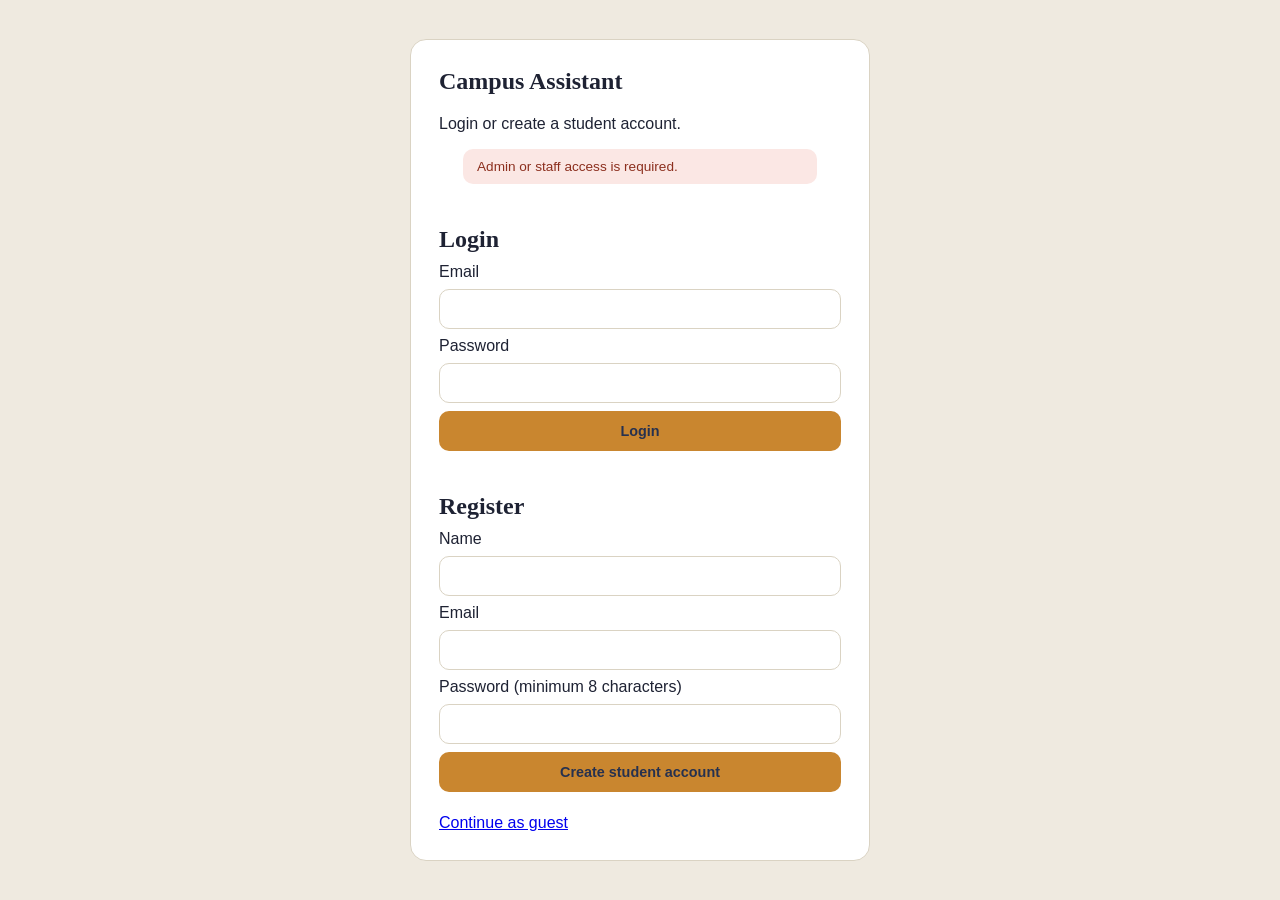
<file: frontend/admin.html>
<!DOCTYPE html>
<html lang="en">
<head>
  <meta charset="UTF-8" />
  <meta name="viewport" content="width=device-width, initial-scale=1.0" />
  <title>Admin Dashboard — SIH25104</title>
  <link rel="stylesheet" href="style.css" />
</head>
<body>
  <main class="admin-shell">
    <header class="admin-header">
      <div><h1>Campus Assistant Admin</h1><p id="admin-user-label"></p></div>
      <div><a href="index.html">Chat</a><button id="logout-btn" type="button">Logout</button></div>
    </header>
    <div id="admin-error" class="error-banner hidden"></div>
    <nav class="admin-tabs" aria-label="Admin sections">
      <button data-tab="overview">Overview</button>
      <button data-tab="notices">Notices</button>
      <button data-tab="feedback">Feedback</button>
      <button data-tab="users">Users</button>
      <button data-tab="documents">Documents</button>
    </nav>
    <section id="tab-overview" class="admin-tab-panel"></section>
    <section id="tab-notices" class="admin-tab-panel hidden">
      <h2>Notices</h2>
      <form id="notice-form" class="admin-form">
        <input id="notice-id" type="hidden" />
        <label>Title <input id="notice-title" maxlength="200" required /></label>
        <label>Content <textarea id="notice-content" maxlength="10000" required></textarea></label>
        <label><input id="notice-active" type="checkbox" checked /> Active</label>
        <button type="submit">Save notice</button><button id="notice-cancel" type="button" class="hidden">Cancel edit</button>
      </form>
      <div id="notices-table"></div>
    </section>
    <section id="tab-feedback" class="admin-tab-panel hidden">
      <h2>Feedback</h2>
      <label>Filter <select id="feedback-filter"><option value="">All</option><option value="positive">Positive</option><option value="negative">Negative</option></select></label>
      <div id="feedback-table"></div><div id="feedback-pagination"></div>
    </section>
    <section id="tab-users" class="admin-tab-panel hidden">
      <h2>Users</h2><div id="users-table"></div>
    </section>
    <section id="tab-documents" class="admin-tab-panel hidden">
      <h2>Documents</h2>
      <p id="document-permission-note"></p>
      <form id="document-upload-form" class="admin-form">
        <label>Upload PDF, DOCX, or TXT
          <input id="document-file" type="file" accept=".pdf,.docx,.txt" required />
        </label>
        <button type="submit" id="document-upload-button">Upload document</button>
      </form>
      <div id="document-upload-status"></div>
      <div id="documents-table"></div>
    </section>
  </main>
  <script src="api.js"></script>
  <script src="admin.js"></script>
</body>
</html>
</file>
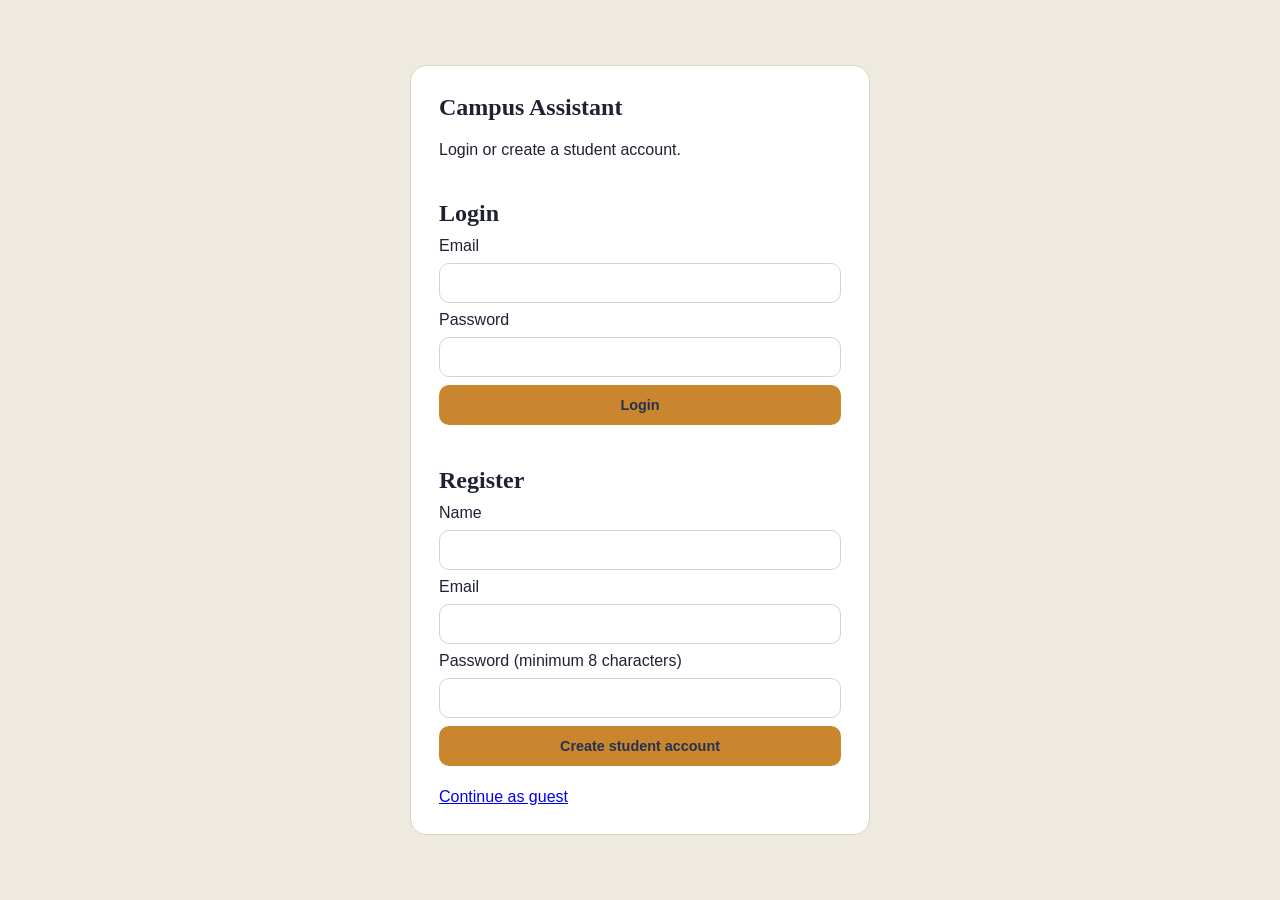
<file: frontend/login.html>
<!DOCTYPE html>
<html lang="en">
<head>
  <meta charset="UTF-8" />
  <meta name="viewport" content="width=device-width, initial-scale=1.0" />
  <title>Login — SIH25104</title>
  <link rel="stylesheet" href="style.css" />
</head>
<body>
  <main class="auth-page">
    <section class="auth-card">
      <h1>Campus Assistant</h1>
      <p>Login or create a student account.</p>

      <div id="auth-message" class="error-banner hidden"></div>

      <form id="login-form" class="auth-form">
        <h2>Login</h2>
        <label for="login-email">Email</label>
        <input id="login-email" name="email" type="email" autocomplete="email" required />
        <label for="login-password">Password</label>
        <input id="login-password" name="password" type="password" autocomplete="current-password" required />
        <button type="submit" class="send-btn">Login</button>
      </form>

      <form id="register-form" class="auth-form">
        <h2>Register</h2>
        <label for="register-name">Name</label>
        <input id="register-name" name="name" type="text" autocomplete="name" required />
        <label for="register-email">Email</label>
        <input id="register-email" name="email" type="email" autocomplete="email" required />
        <label for="register-password">Password (minimum 8 characters)</label>
        <input id="register-password" name="password" type="password" minlength="8" autocomplete="new-password" required />
        <button type="submit" class="send-btn">Create student account</button>
      </form>

      <a href="index.html">Continue as guest</a>
    </section>
  </main>
  <script src="api.js"></script>
  <script src="auth.js"></script>
</body>
</html>
</file>
<file: frontend/style.css>
/* ==========================================================
   Design tokens
   Palette: deep indigo (institutional/academic) + warm amber
   accent, on a soft parchment background — evokes a campus
   notice-board without leaning on generic SaaS blue/purple.
   ========================================================== */
:root {
  --color-bg: #EFEAE0;
  --color-surface: #FFFFFF;
  --color-ink: #1E2233;
  --color-ink-soft: #565B6E;
  --color-primary: #26314F;
  --color-primary-light: #3B4A73;
  --color-accent: #C9862F;
  --color-accent-soft: #F3E3C8;
  --color-border: #DAD3C3;
  --color-error-bg: #FBE7E4;
  --color-error-text: #8C2F1E;
  --color-success: #3E6B52;

  --font-heading: "Iowan Old Style", "Palatino Linotype", "Georgia", serif;
  --font-body: "Noto Sans Devanagari", "Noto Sans Greek", -apple-system, BlinkMacSystemFont, "Segoe UI", Roboto, sans-serif;

  --radius-md: 10px;
  --radius-lg: 16px;
}

* {
  box-sizing: border-box;
}

html, body {
  height: 100%;
  margin: 0;
}

body {
  font-family: var(--font-body);
  background: var(--color-bg);
  color: var(--color-ink);
}

/* ==========================================================
   App shell
   ========================================================== */
.app {
  max-width: 720px;
  margin: 0 auto;
  height: 100vh;
  display: flex;
  flex-direction: column;
  background: var(--color-surface);
  border-left: 1px solid var(--color-border);
  border-right: 1px solid var(--color-border);
}

.app-header {
  display: flex;
  align-items: flex-start;
  justify-content: space-between;
  gap: 16px;
  padding: 22px 24px 18px;
  border-bottom: 1px solid var(--color-border);
  background: var(--color-primary);
  color: white;
}

.header-text h1 {
  font-family: var(--font-heading);
  font-size: 1.5rem;
  font-weight: 600;
  margin: 0 0 4px;
  letter-spacing: 0.01em;
}

.header-text p {
  margin: 0;
  font-size: 0.85rem;
  color: #C7CCDB;
  max-width: 50ch;
}

.clear-btn {
  flex-shrink: 0;
  background: transparent;
  border: 1px solid rgba(255, 255, 255, 0.35);
  color: white;
  padding: 8px 14px;
  border-radius: var(--radius-md);
  font-size: 0.8rem;
  cursor: pointer;
  transition: background 0.15s ease;
}

.clear-btn:hover {
  background: rgba(255, 255, 255, 0.12);
}

/* ==========================================================
   Chat area
   ========================================================== */
.chat-area {
  flex: 1;
  overflow-y: auto;
  padding: 20px 24px;
  display: flex;
  flex-direction: column;
  gap: 16px;
}

.empty-state {
  margin: auto;
  text-align: center;
  color: var(--color-ink-soft);
}

.empty-state p {
  margin: 4px 0;
}

.empty-sub {
  font-size: 0.85rem;
  font-style: italic;
}

.message {
  display: flex;
  max-width: 82%;
  min-width: 0;
}

.user-message {
  align-self: flex-end;
}

.bot-message {
  align-self: flex-start;
}

.bubble {
  min-width: 0;
  padding: 12px 16px;
  border-radius: var(--radius-lg);
  line-height: 1.5;
  font-size: 0.95rem;
  overflow-wrap: anywhere;
  word-break: break-word;
}

.user-message .bubble {
  background: var(--color-primary);
  color: white;
  border-bottom-right-radius: 4px;
}

.bot-message .bubble {
  background: var(--color-accent-soft);
  color: var(--color-ink);
  border: 1px solid var(--color-border);
  border-bottom-left-radius: 4px;
}

.answer-text {
  margin: 0;
  white-space: pre-wrap;
  overflow-wrap: anywhere;
}

/* Meta row: language + confidence */
.meta-row {
  display: flex;
  gap: 8px;
  margin-top: 10px;
  flex-wrap: wrap;
}

.language-tag,
.confidence-tag {
  font-size: 0.72rem;
  padding: 3px 9px;
  border-radius: 999px;
  background: white;
  border: 1px solid var(--color-border);
  color: var(--color-ink-soft);
}

.confidence-normal {
  border-color: var(--color-success);
  color: var(--color-success);
}

.confidence-caution {
  border-color: var(--color-accent);
  color: #8A5A16;
}

.confidence-low {
  border-color: var(--color-ink-soft);
  color: var(--color-ink-soft);
}

.confidence-note {
  margin: 7px 0 0;
  color: var(--color-ink-soft);
  font-size: 0.76rem;
  line-height: 1.35;
}

/* Sources box */
.sources-box {
  margin-top: 10px;
  padding-top: 10px;
  border-top: 1px dashed var(--color-border);
}

.sources-box:empty,
.sources-box.hidden {
  display: none;
}

.sources-title {
  margin: 0 0 4px;
  font-size: 0.72rem;
  color: var(--color-ink-soft);
}

.sources-list {
  margin: 0;
  padding-left: 18px;
  font-size: 0.82rem;
}

.sources-list li {
  margin-bottom: 2px;
  overflow-wrap: anywhere;
}

.sources-empty {
  margin: 0;
  color: var(--color-ink-soft);
  font-size: 0.82rem;
  font-style: italic;
}

/* Feedback row */
.feedback-row {
  margin-top: 10px;
  display: flex;
  align-items: center;
  gap: 8px;
}

.feedback-label {
  font-size: 0.75rem;
  color: var(--color-ink-soft);
}

.feedback-btn {
  border: 1px solid var(--color-border);
  background: white;
  border-radius: var(--radius-md);
  padding: 3px 8px;
  cursor: pointer;
  font-size: 0.85rem;
  transition: transform 0.1s ease, background 0.15s ease;
}

.feedback-btn:hover {
  background: var(--color-bg);
}

.feedback-btn.selected {
  background: var(--color-accent);
  border-color: var(--color-accent);
}

.feedback-btn:disabled {
  opacity: 0.55;
  cursor: wait;
}

.feedback-status,
.feedback-error {
  font-size: 0.72rem;
}

.feedback-status {
  color: var(--color-success);
}

.feedback-error {
  color: var(--color-error-text);
}

/* Loading dots */
.loading-bubble {
  display: flex;
  gap: 5px;
  align-items: center;
  background: var(--color-accent-soft);
  border: 1px solid var(--color-border);
}

.dot {
  width: 6px;
  height: 6px;
  border-radius: 50%;
  background: var(--color-ink-soft);
  animation: bounce 1.2s infinite ease-in-out;
}

.dot:nth-child(2) { animation-delay: 0.15s; }
.dot:nth-child(3) { animation-delay: 0.3s; }

@keyframes bounce {
  0%, 80%, 100% { opacity: 0.3; transform: translateY(0); }
  40% { opacity: 1; transform: translateY(-3px); }
}

@media (prefers-reduced-motion: reduce) {
  .dot { animation: none; }
}

/* ==========================================================
   Error banner
   ========================================================== */
.error-banner {
  margin: 0 24px;
  padding: 10px 14px;
  background: var(--color-error-bg);
  color: var(--color-error-text);
  border-radius: var(--radius-md);
  font-size: 0.85rem;
  display: flex;
  align-items: center;
  justify-content: space-between;
}

.error-banner.hidden {
  display: none;
}

.error-dismiss {
  background: none;
  border: none;
  color: var(--color-error-text);
  font-size: 1.1rem;
  cursor: pointer;
  line-height: 1;
}

/* ==========================================================
   Input area
   ========================================================== */
.input-area {
  display: flex;
  gap: 10px;
  padding: 16px 24px 20px;
  border-top: 1px solid var(--color-border);
  background: var(--color-surface);
}

#message-input {
  flex: 1;
  resize: none;
  padding: 11px 14px;
  border-radius: var(--radius-md);
  border: 1px solid var(--color-border);
  font-family: var(--font-body);
  font-size: 0.95rem;
  max-height: 120px;
}

#message-input:focus {
  outline: 2px solid var(--color-primary-light);
  outline-offset: 1px;
}

.send-btn {
  background: var(--color-accent);
  color: var(--color-primary);
  font-weight: 600;
  border: none;
  padding: 0 22px;
  border-radius: var(--radius-md);
  cursor: pointer;
  font-size: 0.9rem;
  transition: filter 0.15s ease;
}

.send-btn:hover:not(:disabled) {
  filter: brightness(0.95);
}

.send-btn:disabled {
  opacity: 0.5;
  cursor: not-allowed;
}

/* ==========================================================
   Responsive
   ========================================================== */
@media (max-width: 600px) {
  .app {
    border-left: none;
    border-right: none;
  }
  .message {
    max-width: 92%;
  }
}

/* ==========================================================
   Phase 8 auth and conversation list
   ========================================================== */
.header-actions {
  display: flex;
  align-items: center;
  gap: 10px;
}

#auth-status button,
#auth-status a {
  color: var(--color-accent);
  background: transparent;
  border: 1px solid var(--color-accent);
  border-radius: var(--radius-md);
  padding: 7px 10px;
  font-size: 0.8rem;
  text-decoration: none;
  cursor: pointer;
}

.conversations-sidebar {
  padding: 12px 24px;
  border-bottom: 1px solid var(--color-border);
  background: #f7f8fb;
}

.notices-panel {
  padding: 12px 24px;
  border-bottom: 1px solid var(--color-border);
  background: #fffaf1;
}

.panel-heading {
  display: flex;
  align-items: center;
  justify-content: space-between;
  gap: 10px;
}

.panel-heading h2 {
  margin: 0 0 8px;
  font-size: 0.9rem;
}

.placeholder-tab {
  color: var(--color-ink-soft);
  font-size: 0.72rem;
  opacity: 0.7;
}

.public-notice {
  padding: 8px 10px;
  margin: 5px 0;
  border: 1px solid var(--color-border);
  border-radius: var(--radius-md);
  background: var(--color-surface);
}

.public-notice h3,
.public-notice p {
  margin: 0;
}

.public-notice h3 {
  font-size: 0.84rem;
}

.public-notice p {
  margin-top: 3px;
  font-size: 0.8rem;
  white-space: pre-wrap;
}

.conversations-sidebar h2 {
  margin: 0 0 8px;
  font-size: 0.9rem;
}

.conversation-item {
  display: block;
  width: 100%;
  margin: 4px 0;
  padding: 8px 10px;
  border: 1px solid var(--color-border);
  border-radius: var(--radius-md);
  background: var(--color-surface);
  text-align: left;
  cursor: pointer;
}

.conversation-item:hover {
  background: #eef1f8;
}

.conversation-preview {
  display: block;
  overflow: hidden;
  text-overflow: ellipsis;
  white-space: nowrap;
  font-size: 0.85rem;
}

.conversation-date {
  display: block;
  margin-top: 3px;
  color: #697386;
  font-size: 0.7rem;
}

.hidden {
  display: none !important;
}

@media (max-width: 600px) {
  .app-header {
    align-items: flex-start;
  }

  .header-actions {
    flex-direction: column;
    align-items: flex-end;
  }
}

.auth-page {
  min-height: 100vh;
  display: grid;
  place-items: center;
  padding: 20px;
}

.auth-card {
  width: min(100%, 460px);
  padding: 28px;
  background: var(--color-surface);
  border: 1px solid var(--color-border);
  border-radius: var(--radius-lg);
}

.auth-card h1,
.auth-card h2 {
  font-family: var(--font-heading);
}

.auth-card h1 {
  margin-top: 0;
}

.auth-form {
  display: grid;
  gap: 8px;
  margin: 22px 0;
}

.auth-form h2 {
  margin-bottom: 2px;
}

.auth-form input {
  padding: 10px;
  border: 1px solid var(--color-border);
  border-radius: var(--radius-md);
  font: inherit;
}

.auth-form .send-btn {
  min-height: 40px;
  padding: 8px 16px;
}

.admin-shell {
  width: min(1100px, 100% - 32px);
  margin: 20px auto;
  background: var(--color-surface);
  border: 1px solid var(--color-border);
  border-radius: var(--radius-lg);
  padding: 20px;
}
.admin-header, .admin-tabs, .admin-form, .stats-grid {
  display: flex;
  gap: 10px;
  align-items: center;
}
.admin-header { justify-content: space-between; border-bottom: 1px solid var(--color-border); padding-bottom: 14px; }
.admin-header h1 { margin: 0; font-family: var(--font-heading); }
.admin-header p { margin: 4px 0 0; color: var(--color-ink-soft); }
.admin-header a, .admin-header button, .admin-tabs button, .admin-form button, .admin-notice button { padding: 8px 12px; border: 1px solid var(--color-border); border-radius: var(--radius-md); background: white; cursor: pointer; text-decoration: none; color: var(--color-ink); }
.admin-tabs { flex-wrap: wrap; padding: 14px 0; }
.admin-tabs button:disabled { opacity: .5; cursor: not-allowed; }
.admin-tab-panel h2 { font-family: var(--font-heading); }
.admin-form { align-items: stretch; flex-wrap: wrap; padding: 12px; background: #fffaf1; border: 1px solid var(--color-border); border-radius: var(--radius-md); }
.admin-form label { display: grid; gap: 4px; flex: 1 1 240px; }
.admin-form input:not([type="checkbox"]), .admin-form textarea { padding: 8px; border: 1px solid var(--color-border); border-radius: var(--radius-md); font: inherit; }
.admin-form textarea { min-height: 70px; }
.stats-grid { flex-wrap: wrap; align-items: stretch; }
.stat-card { min-width: 150px; flex: 1; padding: 16px; border: 1px solid var(--color-border); border-radius: var(--radius-md); background: #fffaf1; }
.stat-card strong, .stat-card span { display: block; text-transform: capitalize; }
.stat-card span { margin-top: 8px; font-size: 1.6rem; }
.admin-notice { margin: 10px 0; padding: 12px; border: 1px solid var(--color-border); border-radius: var(--radius-md); }
.admin-notice h3, .admin-notice p { margin: 0 0 8px; }
.admin-notice p { white-space: pre-wrap; }
.admin-notice div { display: flex; gap: 8px; }
table { width: 100%; border-collapse: collapse; margin-top: 12px; font-size: .86rem; }
th, td { padding: 8px; border: 1px solid var(--color-border); text-align: left; vertical-align: top; }
th { background: #fffaf1; }
#feedback-pagination { margin-top: 10px; display: flex; gap: 8px; align-items: center; }
.status-badge { font-weight: 600; text-transform: capitalize; }
.status-pending { color: #8a6200; }
.status-ingested { color: var(--color-success); }
.status-failed { color: var(--color-error-text); }
#document-upload-status { margin: 10px 0; color: var(--color-success); }
</file>
